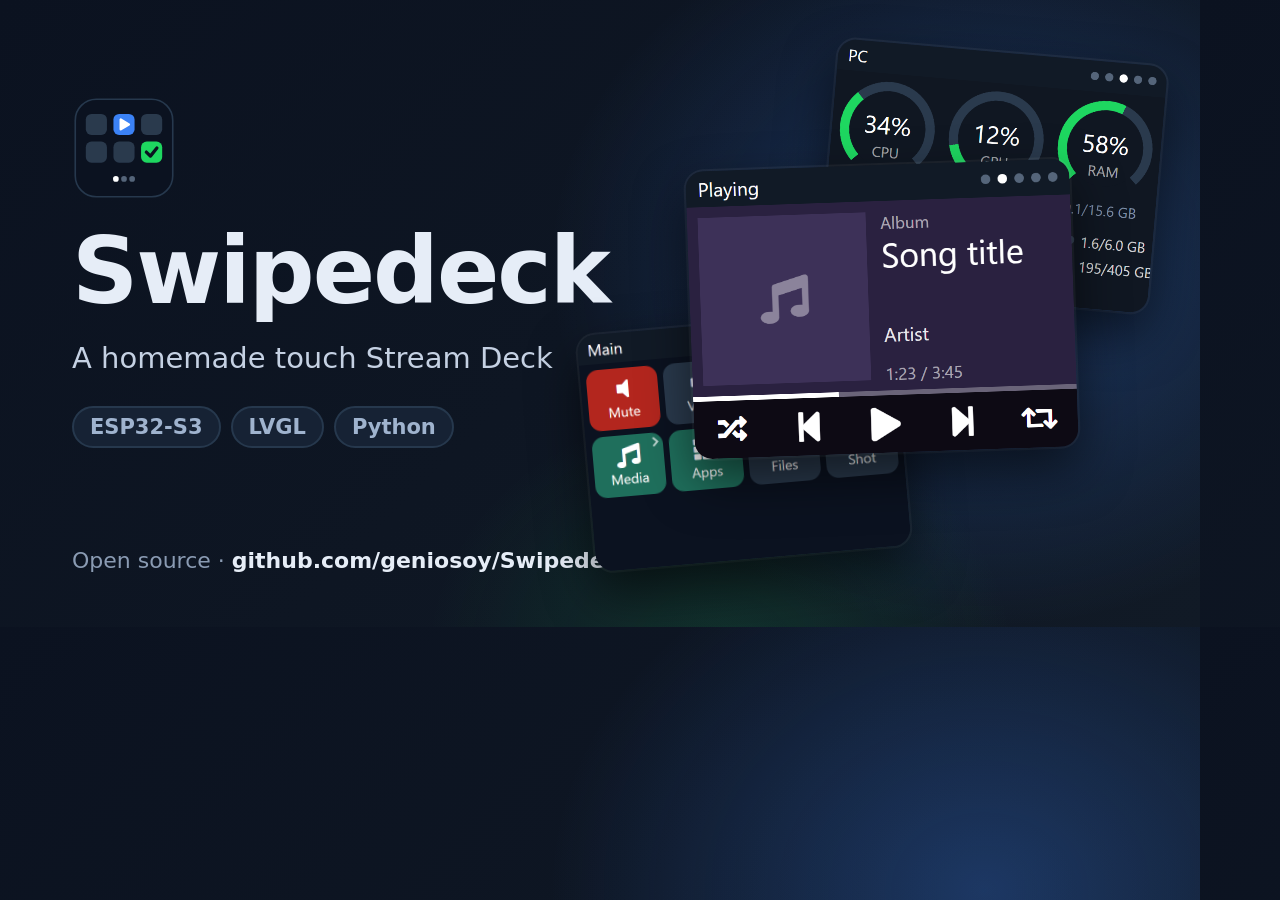
<file: assets/banner.html>
<!doctype html>
<html lang="en">
<head>
<meta charset="utf-8">
<title>Swipedeck banner</title>
<!-- 1200 x 627 (1.91:1). Render with tools/render_banner.py -> docs/images/banner.png -->
<style>
  * { box-sizing: border-box; }
  html, body { margin: 0; width: 1200px; height: 627px; overflow: hidden; }
  body {
    position: relative; font-family: "Segoe UI", system-ui, sans-serif; color: #E6EDF7;
    background:
      radial-gradient(ellipse 620px 520px at 82% 42%, rgba(59,130,246,.30), transparent 70%),
      radial-gradient(ellipse 420px 360px at 60% 105%, rgba(30,215,96,.14), transparent 70%),
      linear-gradient(135deg, #0B1220 0%, #111A26 100%);
  }
  .brand { position: absolute; left: 72px; top: 96px; width: 470px; }
  .brand img { width: 104px; height: 104px; display: block; }
  h1 { margin: 26px 0 0; font-size: 92px; line-height: 1; font-weight: 700; letter-spacing: -2px; }
  .tag { margin: 22px 0 0; font-size: 29px; line-height: 1.25; font-weight: 500; color: #C5D1E3; white-space: nowrap; }
  .chips { margin-top: 30px; display: flex; gap: 10px; flex-wrap: wrap; }
  .chip { font-size: 21px; font-weight: 600; padding: 7px 16px; border-radius: 999px; background: #162234; border: 2px solid #26384D; color: #9FB3CE; }
  .url { position: absolute; left: 72px; bottom: 54px; font-size: 22px; color: #8A9BB3; }
  .url b { color: #E6EDF7; font-weight: 600; }
  .shot { position: absolute; border-radius: 18px; box-shadow: 0 22px 50px rgba(0,0,0,.55), 0 0 0 2px rgba(255,255,255,.06); }
  .keys  { width: 316px; left: 586px; top: 322px; transform: rotate(-5deg); }
  .stats { width: 330px; left: 828px; top: 52px; transform: rotate(5deg); }
  .now   { width: 384px; left: 690px; top: 165px; transform: rotate(-2deg); z-index: 3; }
</style>
</head>
<body>
  <div class="brand">
    <img src="logo.svg" alt="">
    <h1>Swipedeck</h1>
    <p class="tag">A homemade touch Stream Deck</p>
    <div class="chips"><span class="chip">ESP32-S3</span><span class="chip">LVGL</span><span class="chip">Python</span></div>
  </div>
  <div class="url">Open source · <b>github.com/geniosoy/Swipedeck</b></div>
  <img class="shot keys" src="../docs/images/screen-keys.png" alt="">
  <img class="shot stats" src="../docs/images/screen-stats.png" alt="">
  <img class="shot now" src="../docs/images/screen-nowplaying.png" alt="">
</body>
</html>
</file>
